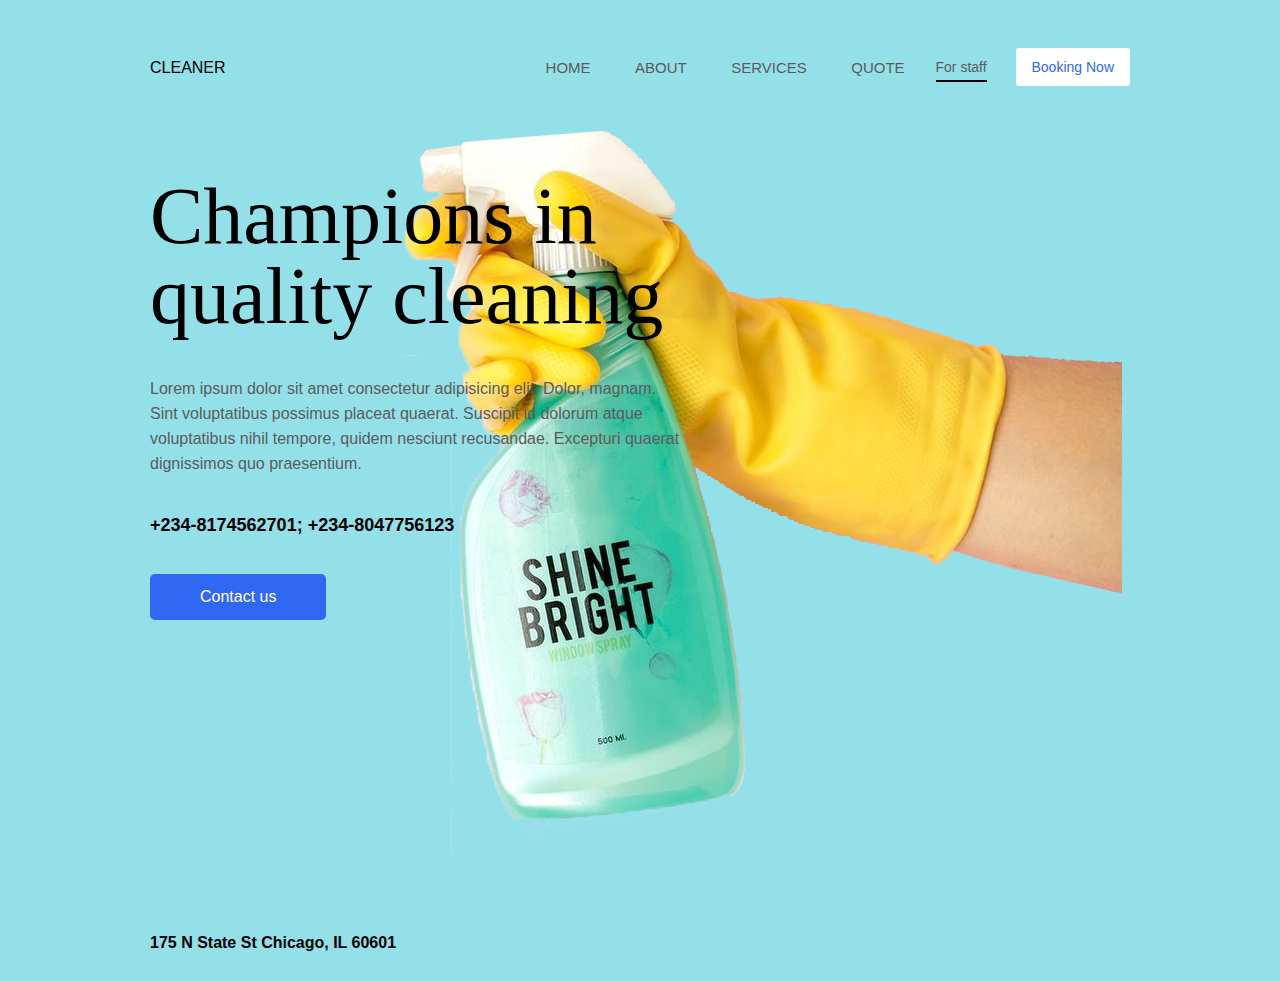
<file: index.html>
<!DOCTYPE html>
<html lang="en">
<head>
    <meta charset="UTF-8">
    <meta name="viewport" content="width=device-width, initial-scale=1.0">
    <link rel="stylesheet" href="./assets/spreadsheets/main.css">
    <title>CLeaner</title>
</head>
<body>
    
    <div class="main-container">
    <header class="container group">

        <h1 class="logo">CLEANER</h1>
        <nav class="nav">
            <ul>
                <li> <a href="index.html" id="home">HOME</a></li>
                <li> <a href="about.html" class="home">ABOUT</a></li>
                <li> <a href="">SERVICES</a></li>
                <li> <a href="">QUOTE</a></li>
            </ul>

        </nav>
        <div class="alt-nav">
            <a href="">For staff</a>
            <a href="" class="btn">Booking Now</a>
        </div>

    </header>

    <section class="container grid" >

        <div class="hero" id="sec">
            <h1>Champions in <br> quality cleaning</h1>
            <p class="hero_text">Lorem ipsum dolor sit amet consectetur adipisicing elit. Dolor, magnam. <br> Sint voluptatibus possimus placeat quaerat. Suscipit id dolorum atque <br> voluptatibus nihil tempore, quidem nesciunt recusandae. Excepturi quaerat <br> dignissimos quo praesentium.</p>
            <p class="num">+234-8174562701; +234-8047756123</p>
            <a href="" class="btn-alt">Contact us</a>
            
        </div>

        
    
    </section>

    <p class="address">175 N State St Chicago, IL 60601</p>
    

    </div>
</body>
</html>
</file>
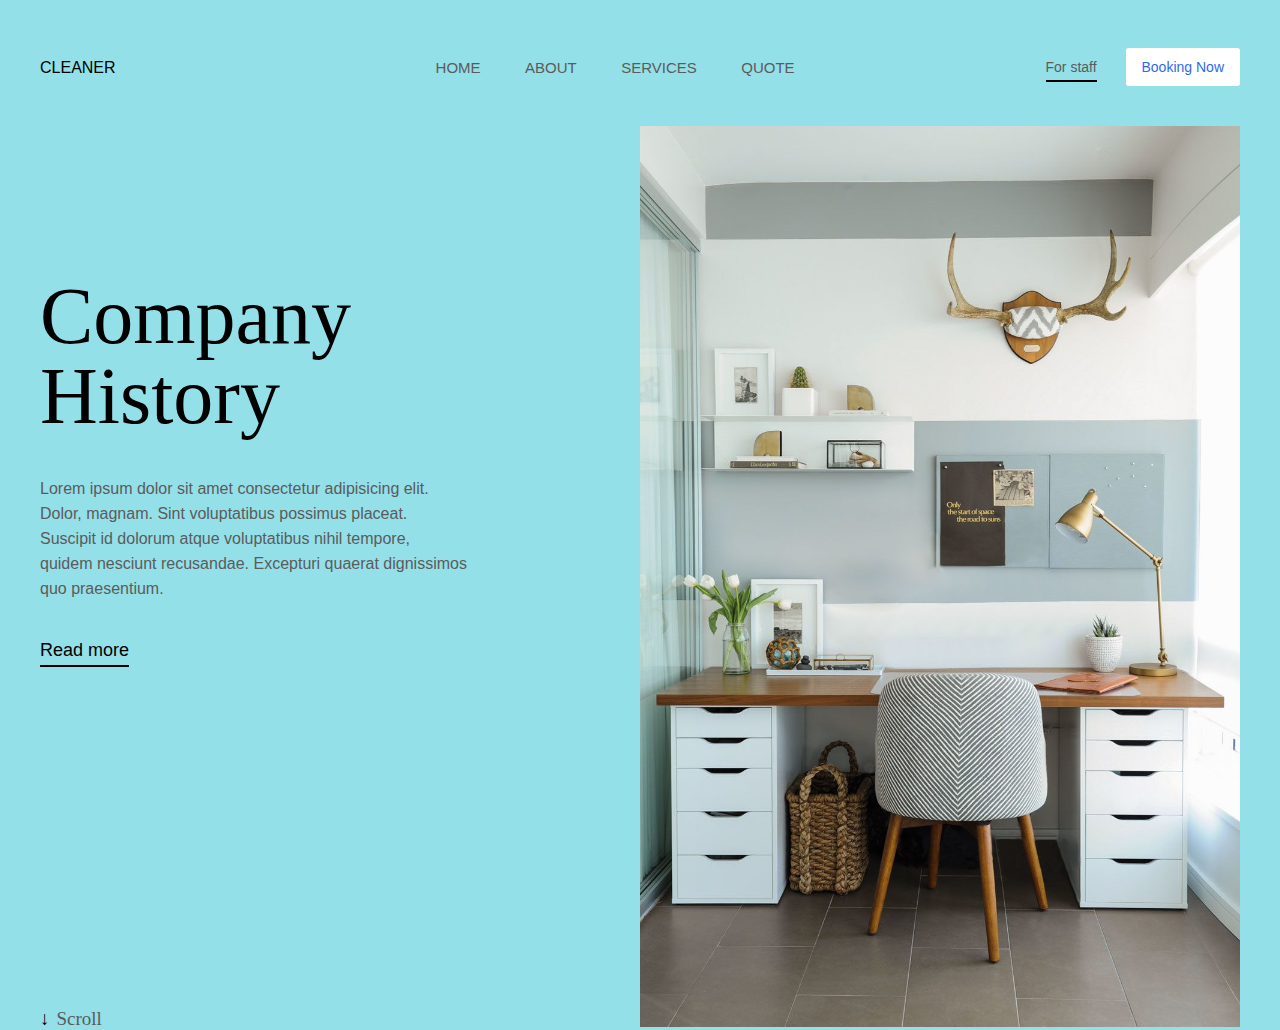
<file: about.html>
<!DOCTYPE html>
<html lang="en">
<head>
    <meta charset="UTF-8">
    <meta name="viewport" content="width=device-width, initial-scale=1.0">
    <link rel="stylesheet" href="./assets/spreadsheets/about.css">
    <title>CLeaner</title>
</head>
<body>
    
    <div class="main-container">
    <header class="container group">

        <h1 class="logo">CLEANER</h1>
        <nav class="nav">
            <ul>
                <li> <a href="index.html">HOME</a></li>
                <li> <a href="about.html">ABOUT</a></li>
                <li> <a href="">SERVICES</a></li>
                <li> <a href="">QUOTE</a></li>
            </ul>

        </nav>
        <div class="alt-nav">
            <a href="">For staff</a>
            <a href="" class="btn">Booking Now</a>
        </div>

    </header>

    <section class="container">

        <div class="grid">
        <div class="hero">
            <h1>Company <br> History</h1>
            <p class="hero_text">Lorem ipsum dolor sit amet consectetur adipisicing elit.<br>Dolor, magnam. Sint voluptatibus possimus placeat.<br>Suscipit id dolorum atque voluptatibus nihil tempore, <br> quidem nesciunt recusandae. Excepturi quaerat dignissimos <br> quo praesentium.</p>
            <a href="" class="btn-alt">Read more</a>
            <div class="scroll"><span>&darr;</span><a href="">Scroll</a></div>
        </div>

        <div class="hero-img">
            <img src="./assets/images/30 Incredibly Organized Creative Workspaces.jpeg" alt="">
        </div>
        </div>
        
    
    </section>

    
    
    </div>

</body>
</html>
</file>
<file: assets/spreadsheets/main.css>
/* http://meyerweb.com/eric/tools/css/reset/ 2. v2.0 | 20110126
  License: none (public domain)
*/

html, body, div, span, applet, object, iframe,
h1, h2, h3, h4, h5, h6, p, blockquote, pre,
a, abbr, acronym, address, big, cite, code,
del, dfn, em, img, ins, kbd, q, s, samp,
small, strike, strong, sub, sup, tt, var,
b, u, i, center,
dl, dt, dd, ol, ul, li,
fieldset, form, label, legend,
table, caption, tbody, tfoot, thead, tr, th, td,
article, aside, canvas, details, embed,
figure, figcaption, footer, header, hgroup,
menu, nav, output, ruby, section, summary,
time, mark, audio, video {
  margin: 0;
  padding: 0;
  border: 0;
  font-size: 100%;
  font: inherit;
  vertical-align: baseline;
}
/* HTML5 display-role reset for older browsers */
article, aside, details, figcaption, figure,
footer, header, hgroup, menu, nav, section {
  display: block;
}
body {
  line-height: 1;
}
ol, ul {
  list-style: none;
}
blockquote, q {
  quotes: none;
}
blockquote:before, blockquote:after,
q:before, q:after {
  content: '';
  content: none;
}
table {
  border-collapse: collapse;
  border-spacing: 0;
}

/*
  ========================================
  Custom styles
  ========================================
*/
body{
  font-family:"Open Sans", "Helvetica Neue", Helvetica, Arial, sans-serif;
}

/*
  ========================================
  Grid
  ========================================
*/
.main-container{
  background-image: url("cleaner.png");
  background-repeat: no-repeat;
  background-position: 200% 50%;
  background-color: #93E0E9;
  /* height: 84vh; */
  padding: 60px 0 0 150px;
}

.container
{
    width: 100%;
}

.grid
{
  width: 100%;
  padding-top: 50px;
  padding-bottom: 150px;
}
/* .col-1-2
{
  width: 50%;
  
} */
/*
  ========================================
  Clearfix
  ========================================
*/
.group:before,
.group:after {
  content: "";
  display: table;
}
.group:after {
  clear: both;
}
.group {
  clear: both;
  *zoom: 1;
}

/*
  ========================================
  Primary header
  ========================================
*/

.logo
{
    float: left;
}

.alt-nav
{
  float: right;
  font-size: 14px;
}

.alt-nav a{
  color: rgb(92, 91, 91);
  margin-right: 25px;
}

.alt-nav a:first-child
{
  padding-bottom: 5px;
  border-bottom: 2px solid #000;
}

.alt-nav a:last-child
{
  color: #2F68F2;
  margin-right:150px;
}
/*
  ========================================
  Navigation
  ========================================
*/
.nav{
  display: inline-block;
  margin-left: 300px;
}
.nav li{
    display: inline-block;
    margin: 0 20px;
}
.nav li a{
  text-transform: uppercase;
  color: rgb(92, 91, 91);
  font-size: 15px;
}
.nav li a:hover{
  padding-bottom: 5px;
   border-bottom: 2px solid #000;
   color: #000;
}

/*
  ========================================
  Links
  ========================================
*/

a{
  
  text-decoration: none;
}

/*
  ========================================
  Buttons
  ========================================
*/
.btn
{
  padding:10px 15px;
  border: 1px solid #fff;
  border-radius: 3px;
  background: #fff;
}

.btn-alt {
  display: inline-block;
  background: #2F68F2;
  color: #fff;
  border-radius: 5px;
  margin-top: 40px;
  font-family: "Helvetica";
  padding: 15px 50px;
}
/*
  ========================================
  Images
  ========================================
*/

/*
  ========================================
  HERO
  ========================================
*/
.hero{
  padding-top: 50px;
  font-family: "Helvetica Neue";
}

.hero h1{
  font-size: 80px;
}

.hero_text
{
  color: rgb(92, 91, 91);
  margin-top: 40px;
  margin-bottom: 40px;
  font-family: "Open Sans", "Helvetica Neue", Helvetica, Arial, sans-serif;
  font-size: 16px;
  line-height: 25px;
}

.num
{
  font-weight: bold;
  font-size: 18px;
  font-family: "Helvetica";
}

.address
{
  margin-top: 165px;
  padding-bottom: 30px;
  font-weight: 600;
}
</file>
<file: assets/spreadsheets/about.css>
/* http://meyerweb.com/eric/tools/css/reset/ 2. v2.0 | 20110126
  License: none (public domain)
*/

html, body, div, span, applet, object, iframe,
h1, h2, h3, h4, h5, h6, p, blockquote, pre,
a, abbr, acronym, address, big, cite, code,
del, dfn, em, img, ins, kbd, q, s, samp,
small, strike, strong, sub, sup, tt, var,
b, u, i, center,
dl, dt, dd, ol, ul, li,
fieldset, form, label, legend,
table, caption, tbody, tfoot, thead, tr, th, td,
article, aside, canvas, details, embed,
figure, figcaption, footer, header, hgroup,
menu, nav, output, ruby, section, summary,
time, mark, audio, video {
  margin: 0;
  padding: 0;
  border: 0;
  font-size: 100%;
  font: inherit;
  vertical-align: baseline;
}
/* HTML5 display-role reset for older browsers */
article, aside, details, figcaption, figure,
footer, header, hgroup, menu, nav, section {
  display: block;
}
body {
  line-height: 1;
}
ol, ul {
  list-style: none;
}
blockquote, q {
  quotes: none;
}
blockquote:before, blockquote:after,
q:before, q:after {
  content: '';
  content: none;
}
table {
  border-collapse: collapse;
  border-spacing: 0;
}

/*
  ========================================
  Custom styles
  ========================================
*/
body{
    font-family:"Open Sans", "Helvetica Neue", Helvetica, Arial, sans-serif;
  }

/*
  ========================================
  Grid
  ========================================
*/
.main-container
{
    background-color: #93E0E9;
    padding-top: 60px;
}
.container
{
 margin: 0 auto;
 width: 1200px;
}
.grid
{
  display: inline-flex;
  padding-top: 50px;
}
.hero
{
  padding-top: 150px;
  width: 50%;
  font-family: "Helvetica Neue";
}
.hero-img
{
  width: 50%;
}
.hero-img img
{
  width: 100%;
}
/*
  ========================================
  Clearfix
  ========================================
*/
.group:before,
.group:after {
  content: "";
  display: table;
}
.group:after {
  clear: both;
}
.group {
  clear: both;
  *zoom: 1;
}

/*
  ========================================
  Primary header
  ========================================
*/

.logo
{
    float: left;
}

.alt-nav
{
  float: right;
  font-size: 14px;
}

.alt-nav a{
  color: rgb(92, 91, 91);
  margin-right: 25px;
}

.alt-nav a:first-child
{
  padding-bottom: 5px;
  border-bottom: 2px solid #000;
}

.alt-nav a:last-child
{
  color:#2F68F2;
  margin-right:0;
}

/*
  ========================================
  Links
  ========================================
*/

a{
  color: rgb(92, 91, 91);
  text-decoration: none;
  }

/*
  ========================================
  Navigation
  ========================================
*/
.nav{
    display: inline-block;
    margin-left: 300px;
  }
  .nav li{
      display: inline-block;
      margin: 0 20px;
  }
  .nav li a{
    text-transform: uppercase;
    color: rgb(92, 91, 91);
    font-size: 15px;
  }
  .nav li a:hover{
    padding-bottom: 5px;
    border-bottom: 2px solid #000;
    color: #000;
  }
  .scroll
  {
    margin-top: 350px;
    margin-bottom: 0;
    font-size: 19px;
  }
  .scroll span{
    padding-right: 7px;
  }

/*
  ========================================
  Buttons
  ========================================
*/
.btn
{
  padding:10px 15px;
  border: 1px solid #fff;
  border-radius: 3px;
  background: #fff;
}

.btn-alt{
  color: #000;
  font-family: Helvetica;
  font-size: 18px;
  font-weight: 500;
  border-bottom: 2px solid #000;
  padding-bottom: 5px;
}

/*
  ========================================
  Typography
  ========================================
*/
.hero h1{
  font-size: 80px;
}

.hero_text
{
  color: rgb(92, 91, 91);
  margin-top: 40px;
  margin-bottom: 40px;
  font-family: "Open Sans", "Helvetica Neue", Helvetica, Arial, sans-serif;
  font-size: 16px;
  line-height: 25px;
}
</file>
